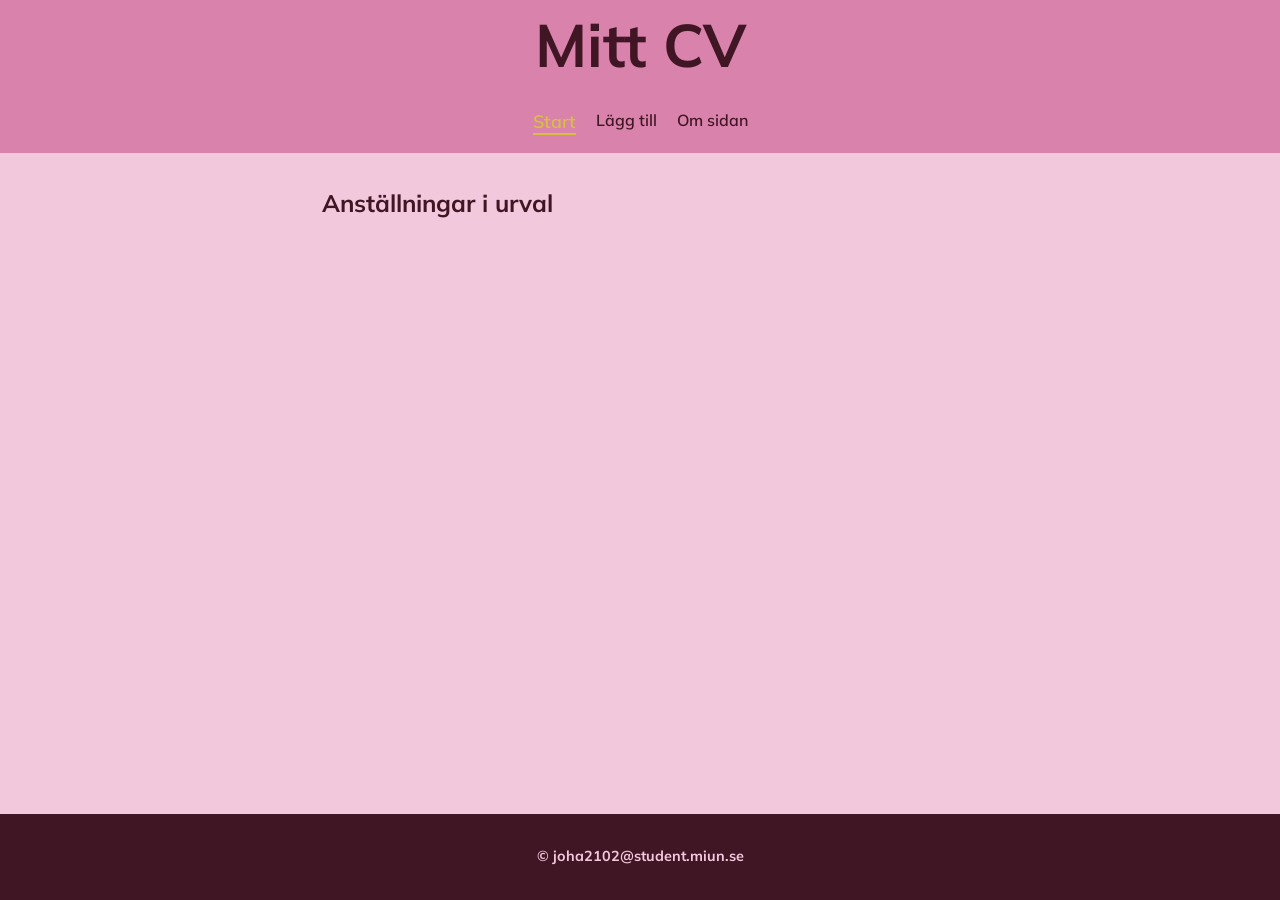
<file: index.html>
<!doctype html>
<html lang="sv">

<head>
    <meta charset="UTF-8" />
    <meta name="viewport" content="width=device-width, initial-scale=1.0" />

    <link rel="preconnect" href="https://fonts.googleapis.com">
    <link rel="preconnect" href="https://fonts.gstatic.com" crossorigin>
    <link href="https://fonts.googleapis.com/css2?family=Mulish:ital,wght@0,200..1000;1,200..1000&display=swap"
        rel="stylesheet">

    <link rel="stylesheet" href="src/style.css">
    <title>Mitt CV - Start</title>
</head>

<body>
    
    <header id="main-header">
        <h1>Mitt CV</h1>
        <nav>
            <ul>
                <li><a href="index.html" class="current" aria-current="page">Start</a></li>
                <li><a href="add.html">Lägg till</a></li>
                <li><a href="about.html">Om sidan</a></li>
            </ul>
        </nav>
    </header>

    <main>
        <h2>Anställningar i urval</h2>
        <p id="message"></p>
        <div id="cv"></div>
    </main>

    <footer>
        <p>© joha2102@student.miun.se</p>
    </footer>

    <script src="src/main.js"></script>
</body>
</html>
</file>
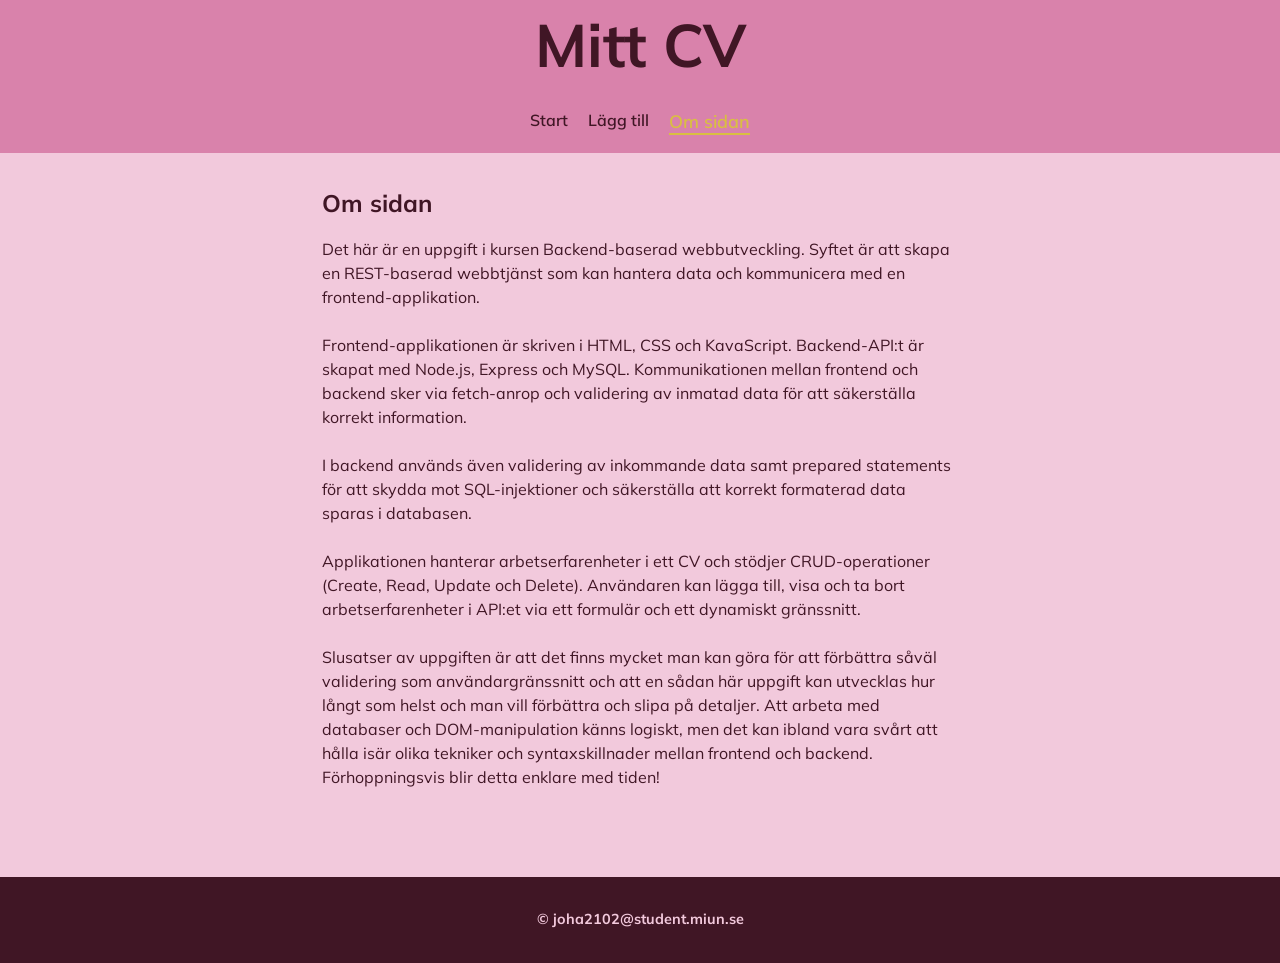
<file: about.html>
<!doctype html>
<html lang="sv">

<head>
    <meta charset="UTF-8" />
    <meta name="viewport" content="width=device-width, initial-scale=1.0" />

    <link rel="preconnect" href="https://fonts.googleapis.com">
    <link rel="preconnect" href="https://fonts.gstatic.com" crossorigin>
    <link href="https://fonts.googleapis.com/css2?family=Mulish:ital,wght@0,200..1000;1,200..1000&display=swap"
        rel="stylesheet">

    <link rel="stylesheet" href="src/style.css">
    <title>Mitt CV - Om</title>
</head>

<body>
    <header id="main-header">
        <h1>Mitt CV</h1>
        <nav>
            <ul>
                <li><a href="index.html">Start</a></li>
                <li><a href="add.html">Lägg till</a></li>
                <li><a href="about.html" class="current" aria-current="page">Om sidan</a></li>
            </ul>
        </nav>
    </header>

    <main>

        <h2>Om sidan</h2>
        <p>
            Det här är en uppgift i kursen Backend-baserad webbutveckling.
            Syftet är att skapa en REST-baserad webbtjänst som kan hantera
            data och kommunicera med en frontend-applikation.
        </p><br>

        <p>
            Frontend-applikationen är skriven i HTML, CSS och KavaScript.
            Backend-API:t är skapat med Node.js, Express och MySQL. Kommunikationen
            mellan frontend och backend sker via fetch-anrop och validering av inmatad
            data för att säkerställa korrekt information.
        </p><br>

        <p>
            I backend används även validering av inkommande data samt prepared statements 
            för att skydda mot SQL-injektioner och säkerställa att korrekt formaterad 
            data sparas i databasen.
        </p><br>

        <p>
            Applikationen hanterar arbetserfarenheter i ett CV och stödjer
            CRUD-operationer (Create, Read, Update och Delete). Användaren
            kan lägga till, visa och ta bort arbetserfarenheter i API:et via
            ett formulär och ett dynamiskt gränssnitt.
        </p><br>

        <p>
            Slusatser av uppgiften är att det finns mycket man kan göra för
             att förbättra såväl validering som användargränssnitt och att 
             en sådan här uppgift kan utvecklas hur långt som helst och man
             vill förbättra och slipa på detaljer.

            Att arbeta med databaser och DOM-manipulation känns logiskt, men
             det kan ibland vara svårt att hålla isär olika tekniker och 
             syntaxskillnader mellan frontend och backend. Förhoppningsvis 
             blir detta enklare med tiden!
        </p><br>

    </main>

    <footer>
        <p>© joha2102@student.miun.se</p>
    </footer>

    <script src="src/main.js"></script>
</body>

</html>
</file>
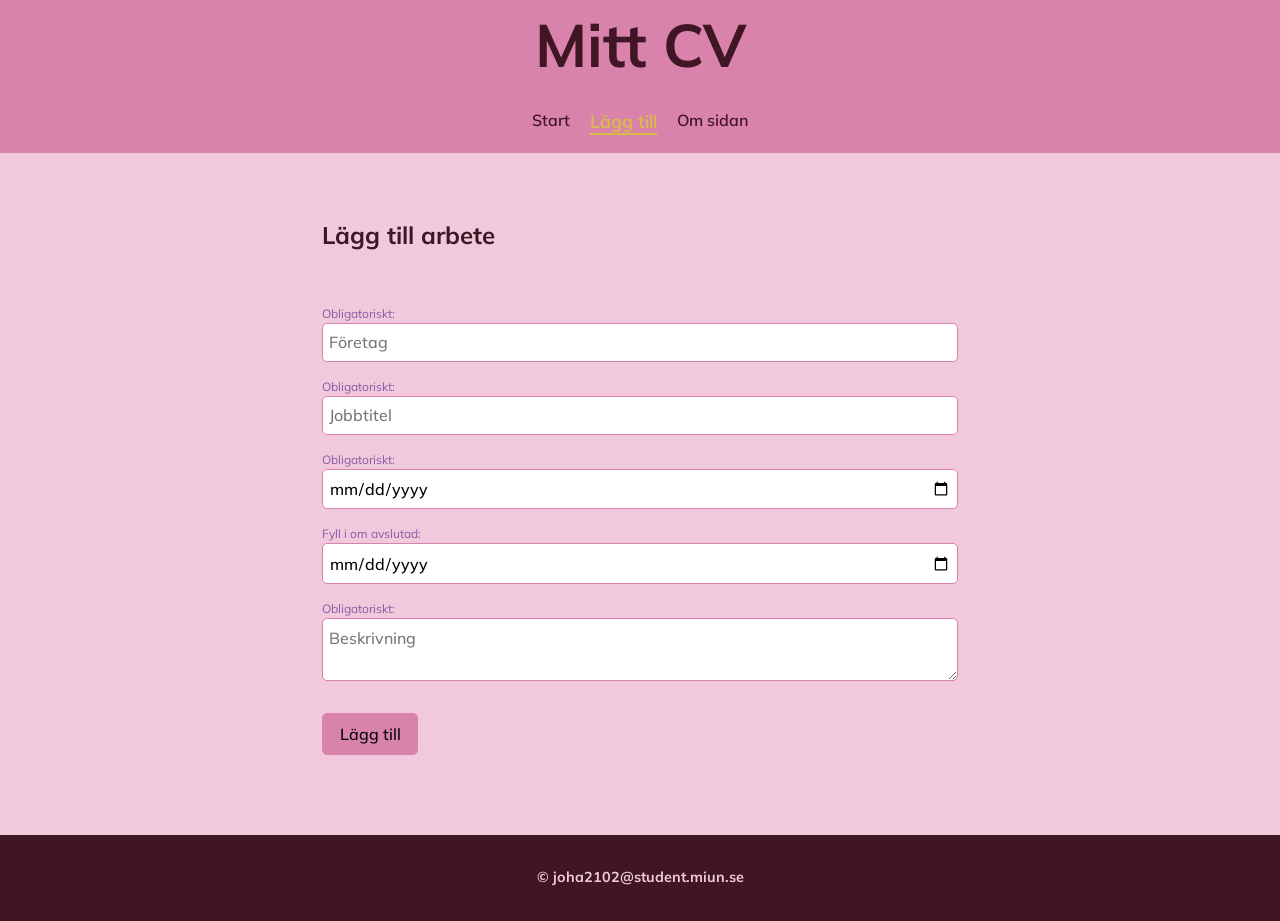
<file: add.html>
<!doctype html>
<html lang="sv">

<head>
    <meta charset="UTF-8" />
    <meta name="viewport" content="width=device-width, initial-scale=1.0" />

    <link rel="preconnect" href="https://fonts.googleapis.com">
    <link rel="preconnect" href="https://fonts.gstatic.com" crossorigin>
    <link href="https://fonts.googleapis.com/css2?family=Mulish:ital,wght@0,200..1000;1,200..1000&display=swap"
        rel="stylesheet">

    <link rel="stylesheet" href="src/style.css">
    <title>Mitt CV - Lägg till</title>
</head>

<body>

    <header id="main-header">
        <h1>Mitt CV</h1>
        <nav>
            <ul>
                <li><a href="index.html">Start</a></li>
                <li><a href="add.html" class="current" aria-current="page">Lägg till</a></li>
                <li><a href="about.html">Om sidan</a></li>
            </ul>
        </nav>
    </header>

    <main class="add-page">
        <h2>Lägg till arbete</h2>
        <p id="message"></p>
        <form id="cvForm" novalidate>
            <small class="hint">Obligatoriskt:</small>
            <input type="text" id="company_name" placeholder="Företag" required>
            <small class="hint">Obligatoriskt:</small>
            <input type="text" id="job_title" placeholder="Jobbtitel" required>
            <small class="hint">Obligatoriskt:</small>
            <input type="date" id="start_date" required>
            <small class="hint">Fyll i om avslutad:</small>
            <input type="date" id="end_date">
            <small class="hint">Obligatoriskt:</small>
            <textarea id="description" placeholder="Beskrivning" required></textarea>

            <button type="submit">Lägg till</button>
        </form>
    </main>

    <footer>
        <p>© joha2102@student.miun.se</p>
    </footer>

    <script src="src/main.js"></script>
</body>

</html>
</file>
<file: src/style.css>
*,
*::before,
*::after {
    margin: 0;
    padding: 0;
    box-sizing: border-box;
}

:root {
    --text: #401625;
    --bg: #F2C9DC;
    --piff: #D982AB;
    --wakeup: #D9BF41;
    --harmony: #8E58A6;
}

html,
body {
    height: 100%;
}

body {
    color: var(--text);
    background-color: var(--bg);
    font-family: 'Mulish', sans-serif;
    line-height: 1.5;

    display: flex;
    flex-direction: column;
}

main {
    width: 100%;
    max-width: 700px;
    margin: 0 auto;
    padding: 2rem;
}

main {
    flex: 1;
}

#main-header {
    text-align: center;
}

#main-header h1 {
    font-size: 60px;
    background-color: var(--piff);
}

h2{
    margin-bottom: 1rem;
}

h3 {
    text-decoration: underline;
}

nav {
    background-color: var(--piff);
    padding: 1rem;
}

nav ul {
    list-style: none;

    display: flex;
    justify-content: center;
    gap: 20px;

    padding: 2px;

}

nav a {
    text-decoration: none;
    color: var(--text);
    font-weight: 600;
}

nav a.current {
    border-bottom: 2px solid var(--wakeup);
    color: var(--wakeup);
    font-size: large;
}

.date {
    font-style: italic;
    font-size: 80%;
}

#cv > div {
    border-bottom: 2px solid var(--piff);
    padding: 1rem 0;
}

#cv > div:last-child {
    border-bottom: none;
}

form {
    margin-top: 1rem;
}

button,
form label,
form input,
form select,
textarea {
    display: block;
    width: 100%;
    margin-bottom: 1rem;
}

button,
form input,
form select,
textarea {
    border: 1px solid var(--piff);
    border-radius: 5px;
    padding: 0.4rem;
    font: inherit;
    font-weight: 500;
}

.hint {
    font-size: 12px;
    color: var(--harmony);
    display: block;
}

button {
    width: 6rem;
    padding: 0.5rem 1rem;
    background-color: var(--piff);
    cursor: pointer;
    margin-top: 2rem;
}

.delete-btn {
    background-color: var(--wakeup);
    border: none
}

.add-page {
    padding-top: 4rem;
}

#message {
    padding: 10px;
    margin: 10px 0;
    border-radius: 5px;
}

#message.success {
    background-color: var(--harmony);
    color: var(--bg);
}

#message.error {
    background-color: var(--wakeup);
}

footer {
    font-weight: bold;
    font-size: 90%;
    text-align: center;
    margin-top: 2rem;
    padding: 2rem;
    background-color: var(--text);
    color: var(--bg);
}
</file>
